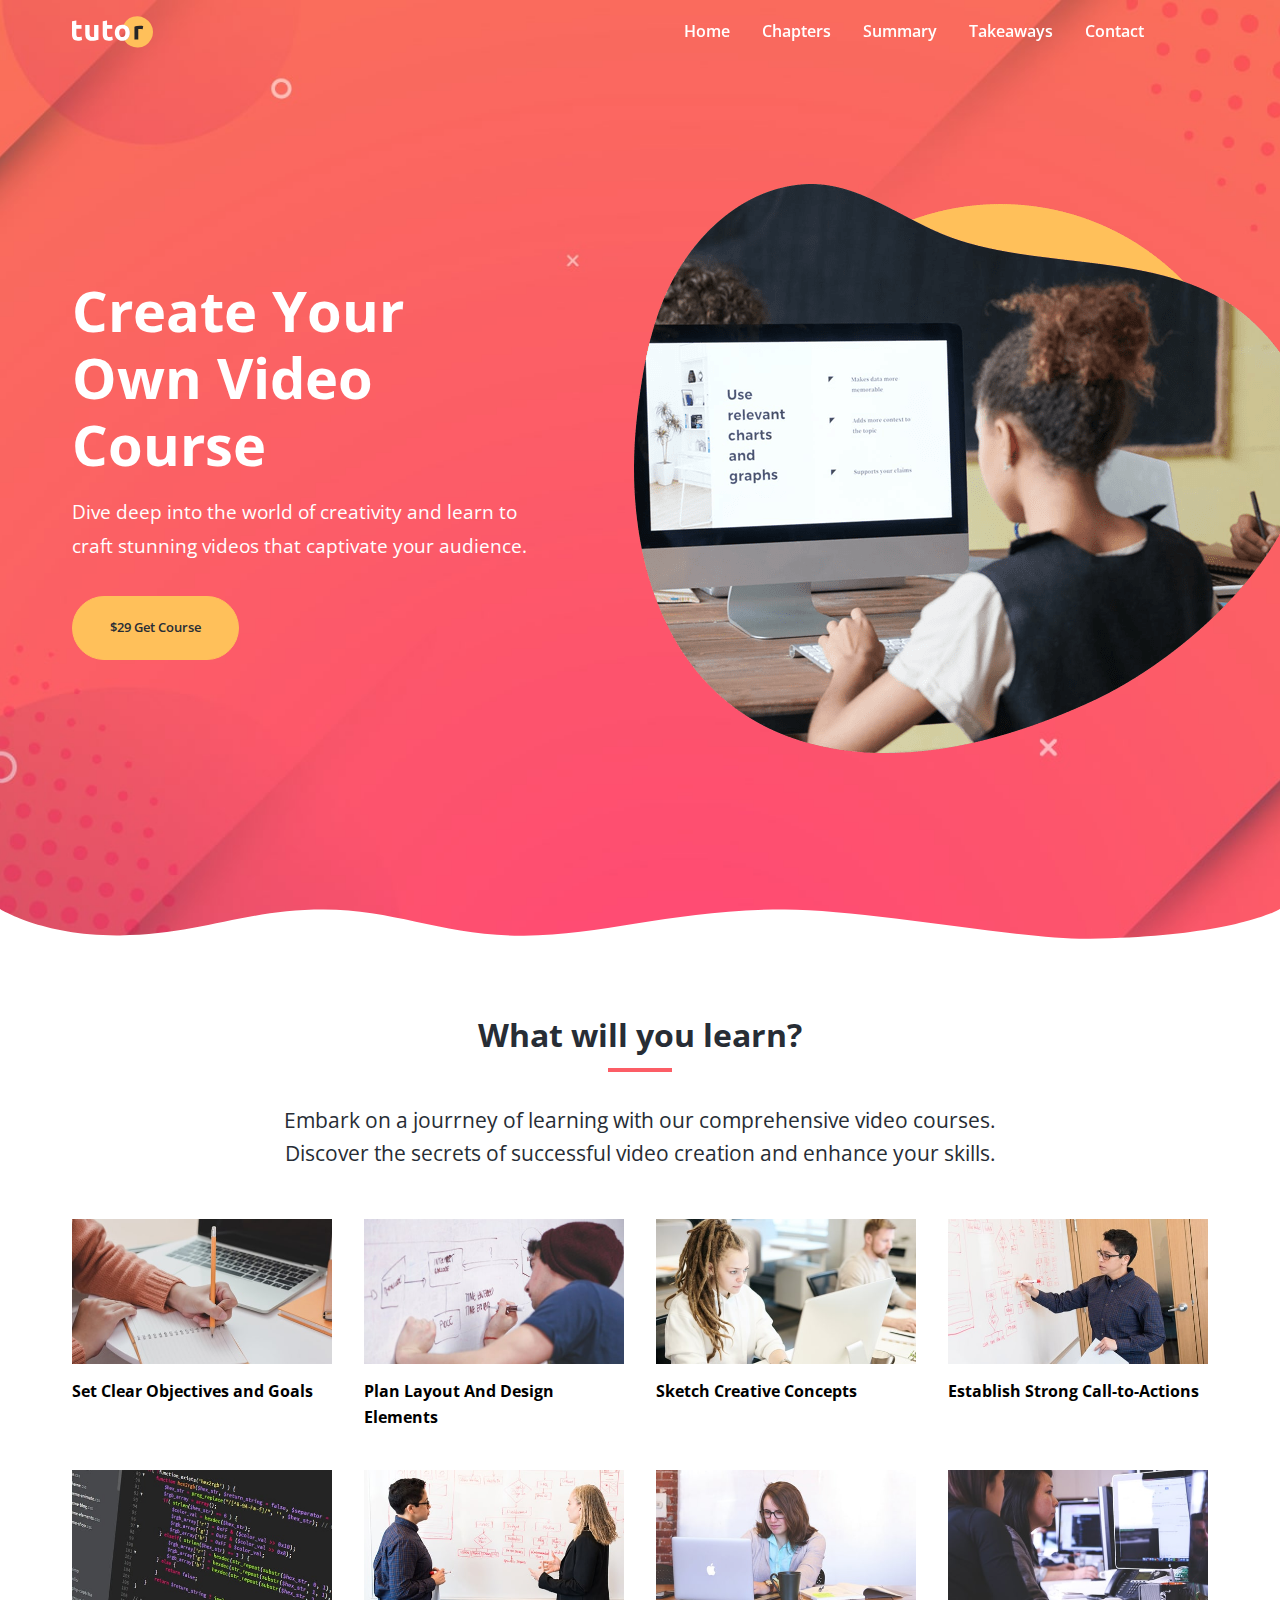
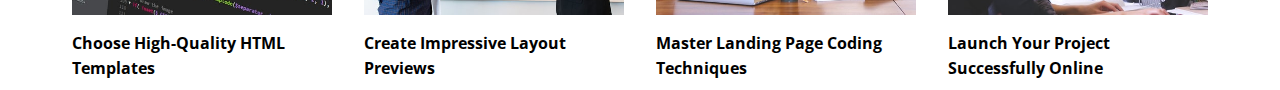
<file: index.html>
<!DOCTYPE html>
<html lang="en">
  <head>
    <meta charset="UTF-8" />
    <meta name="viewport" content="width=device-width, initial-scale=1.0" />
    <link rel="preconnect" href="https://fonts.googleapis.com" />
    <link rel="preconnect" href="https://fonts.gstatic.com" crossorigin />
    <link
      href="https://fonts.googleapis.com/css2?family=Open+Sans:ital,wght@0,300..800;1,300..800&display=swap"
      rel="stylesheet"
    />
    <link
      rel="stylesheet"
      href="https://cdnjs.cloudflare.com/ajax/libs/font-awesome/6.5.2/css/all.min.css"
      integrity="sha512-SnH5WK+bZxgPHs44uWIX+LLJAJ9/2PkPKZ5QiAj6Ta86w+fsb2TkcmfRyVX3pBnMFcV7oQPJkl9QevSCWr3W6A=="
      crossorigin="anonymous"
      referrerpolicy="no-referrer"
    />
    <link rel="stylesheet" href="./css/styles.css" />
    <link rel="icon" href="./images/favicon.png" />
    <title>Welcome To Tutor</title>
  </head>
  <body>
    <nav class="navbar">
      <div class="container navbar-flex">
        <img src="images/logo.svg" alt="tutor">
        <div class="main-menu-items">
          <ul class="main-menu-list">
            <li>
              <a href="#">Home</a>
            </li>
            <li>
              <a href="#chapters">Chapters</a>
            </li>
            <li>
              <a href="#summary">Summary</a>
            </li>
            <li>
              <a href="#takeaways">Takeaways</a>
            </li>
            <li>
              <a href="contact.html">Contact</a>
            </li>
            <li>
              <a href="facebook.com" target="_blank">
                <i class="fa-brands fa-facebook"></i>
              </a>
            </li>
            <li>
              <a href="x.com" target="_blank">
                <i class="fa-brands fa-twitter"></i>
              </a>
            </li>
          </ul>
        </div>

        <!-- Mobile menu -->
         <div class="mobile-menu">
          <!-- Mobile Toggle -->
          <div class="mobile-menu-toggle">
            <i class="fas fa-bars fa-2x"></i>
          </div>
          <!-- Mobile menu items -->
          <div class="mobile-menu-items">
            <ul class="mobile-menu-list">
              <li>
                <a href="#">Home</a>
              </li>
              <li>
                <a href="#chapters">Chapters</a>
              </li>
              <li>
                <a href="#summary">Summary</a>
              </li>
              <li>
                <a href="#takeaways">Takeaways</a>
              </li>
              <li>
                <a href="contact.html">Contact</a>
              </li>
              <li>
                <a href="facebook.com" target="_blank">
                  <i class="fa-brands fa-facebook"></i>
                </a>
              </li>
              <li>
                <a href="x.com" target="_blank">
                  <i class="fa-brands fa-twitter"></i>
                </a>
              </li>
            </ul>
          </div>
         </div>
      </div>
    </nav>
    <!-- hero -->
    <header class="hero">
      <div class="container hero-flex">
        <div class="hero-content">
          <h1>Create Your Own Video Course</h1>
          <p>Dive deep into the world of creativity and learn to craft stunning videos that captivate your audience.</p>
          <a href="#" class="btn">$29 Get Course</a>
        </div>
        <img src="images/header-course.png" alt="hero">
      </div>
      <svg
        class="frame-decoration"
        data-name="Layer 2"
        xmlns="http://www.w3.org/2000/svg"
        preserveAspectRatio="none"
        viewBox="0 0 1920 192.275"
      >
        <defs>
          <style>
            .cls-1 {
              fill: #ffffff;
            }
          </style>
        </defs>
        <title>frame-decoration</title>
        <path
          class="cls-1"
          d="M0,158.755s63.9,52.163,179.472,50.736c121.494-1.5,185.839-49.738,305.984-49.733,109.21,0,181.491,51.733,300.537,50.233,123.941-1.562,225.214-50.126,390.43-50.374,123.821-.185,353.982,58.374,458.976,56.373,217.907-4.153,284.6-57.236,284.6-57.236V351.03H0V158.755Z"
          transform="translate(0 -158.755)"
        />
      </svg>
    </header>

    <!-- Learn section  -->
    <section class="learn">
      <div class="container">
        <div class="section-header">
          <h2>What will you learn?</h2>
          <div class="heading-border"></div>
          <p>
            Embark on a jourrney of learning with our comprehensive video courses.
            Discover the secrets of successful video creation and enhance your skills.
          </p>
        </div>
        <div class="topics">
          <div class="topic">
            <div class="topic-image">
              <img src="images/description-1.jpg" alt="topic" />
            </div>
            <div class="topic-text">
              <h3>Set Clear Objectives and Goals</h3>
            </div>
          </div>
          <div class="topic">
            <div class="topic-image">
              <img src="images/description-2.jpg" alt="alternative" />
            </div>
            <div class="topic-text">
              <h3>Plan Layout And Design Elements</h3>
            </div>
          </div>
          <div class="topic">
            <div class="topic-image">
              <img src="images/description-3.jpg" alt="alternative" />
            </div>
            <div class="topic-text">
              <h3>Sketch Creative Concepts</h3>
            </div>
          </div>
          <div class="topic">
            <div class="topic-image">
              <img src="images/description-4.jpg" alt="alternative" />
            </div>
            <div class="topic-text">
              <h3>Establish Strong Call-to-Actions</h3>
            </div>
          </div>
          <div class="topic">
            <div class="topic-image">
              <img src="images/description-5.jpg" alt="alternative" />
            </div>
            <div class="topic-text">
              <h3>Choose High-Quality HTML Templates</h3>
            </div>
          </div>
          <div class="topic">
            <div class="topic-image">
              <img src="images/description-6.jpg" alt="alternative" />
            </div>
            <div class="topic-text">
              <h3>Create Impressive Layout Previews</h3>
            </div>
          </div>
          <div class="topic">
            <div class="topic-image">
              <img src="images/description-7.jpg" alt="alternative" />
            </div>
            <div class="topic-text">
              <h3>Master Landing Page Coding Techniques</h3>
            </div>
          </div>
          <div class="topic">
            <div class="topic-image">
              <img src="images/description-8.jpg" alt="alternative" />
            </div>
            <div class="topic-text">
              <h3>Launch Your Project Successfully Online</h3>
            </div>
          </div>
        </div>
      </div>
    </section>
    <script src="js/script.js"></script>
  </body>
</html>
</file>
<file: css/styles.css>
*,
*::before,
*::after {
  margin: 0;
  padding: 0;
  box-sizing: border-box;
}

:root {
  --primary-color: #fc5d66;
  --secondary-color: #ffc05a;
  --light-color: #f9fafb;
  --dark-color: #272d35;
}

html,
body {
  font-family: 'Open Sans', sans-serif;
  line-height: 1.6;
  scroll-behavior: smooth;
}

a {
  text-decoration: none;
}

ul {
  list-style: none;
}

img {
  max-width: 100%;
}

/* Utility classes */
.container {
  max-width: 1200px;
  margin: 0 auto;
  padding: 0 2rem;
}

.container-sm {
  max-width: 1000px;
  margin: 0 auto;
  padding: 0 2rem;
}

.btn {
  display: inline-block;
  padding: 1.3rem 2.3rem;
  border: 1px solid var(--secondary-color);
  border-radius: 32px;
  font-family: inherit;
  font-size: small;
  font-weight: 600;
  background:var(--secondary-color);
  color: var(--dark-color);
  cursor: pointer;
  transition: all 0.2s;
}

.btn:hover {
  background: var(--primary-color);
  color: #fff;
  border-color: #fff;
}

.section-header {
  max-width: 750px;
  margin: 0 auto;
  text-align: center;
  margin-bottom: 3rem;
}

.section-header h2 {
  font-size: 2rem;
  font-weight: 700;
  color: var(--dark-color);
  margin-bottom: 0.5rem;
}

.section-header p {
  font-size: 1.3rem;
  color: var(--dark-color);
}

.heading-border {
  width:64px;
  height: 4px;
  background: var(--primary-color);
  margin: 0 auto 2rem;
}

/* navbar */
.navbar {
  background: transparent;
  color: white;
  padding: 1rem 2rem;
  position: fixed;
  top: 0;
  right: 0;
  left: 0;
  z-index: 1000;
  transition: background-color 0.3s ease-in-out;
}

.navbar.navbar-scroll {
  background-color: rgba(235, 77, 85, 0.8);
  backdrop-filter: blur(10px);
}

.navbar-flex {
  display: flex;
  justify-content: space-between;
  align-items: center;
}

.navbar img {
  width: 81px;
  height: 32px;
}

.navbar .main-menu-list {
  display: flex;
  align-items: center;
  gap: 2rem;
  font-weight: 600;
}

.navbar a {
  color: #fff;
}

.navbar a:hover {
  color: var(--secondary-color);
}

.navbar i {
  font-size: 1.5rem;
}

.mobile-menu {
  display: none;
}

.navbar .mobile-menu-toggle {
  color: #fff;
  cursor: pointer;
}

.navbar .mobile-menu-items {
  position: absolute;
  top: 100%;
  left: 0;
  width: 100%;
  background: rgba(0,0,0,0.8);
  opacity: 0.95;
  padding: 3rem 2rem;
  text-align: center;
  box-shadow: 0 2px 5px rgba(0,0,0,0.1);
  border-top: 1px solid rgba(255, 255, 255, 0.1);
  transform: translateX(100%);
  transition: transform 0.3s ease;
}

.navbar .mobile-menu-items.active {
  transform: translateX(0);
}

.navbar .mobile-menu-list {
  display: flex;
  flex-direction: column;
  gap: 2rem;
  font-size: 1.2rem;
}

/* Hero */
.hero {
  background: #000 url(../images/header-background.jpg)
  center center/cover
  no-repeat;
  padding: 11.5rem 2rem 8rem;
  color: white;
  overflow-x: hidden;
  position: relative;
}

.hero .hero-flex {
  display: flex;
  justify-content: space-between;
  align-items: center;
  gap: 6rem;
  padding-bottom: 8rem;
}

.hero h1 {
  font-size: 3.5rem;
  line-height: 1.2;
  font-weight: 700;
  margin-bottom: 1rem;
}

.hero p {
  font-size: 1.2rem;
  margin-bottom: 2rem;
  line-height: 1.8;
  font-weight: 400;
}

.hero img {
  width: 100%;
  margin-right: -100px;
}

.hero .frame-decoration {
  position: absolute;
  bottom: 0;
  left: 0;
  width: 100%;
  height: 100px;
}

/* Learn Topics */
.topics {
  display: grid;
  grid-template-columns: repeat(4, 1fr);
  gap: 2rem;
}

.topic img {
  transition: transform 0.3s;
}

.topic img:hover {
  transform: scale(1.1);
}

.topic h3 {
  font-size: 1rem;
  font-weight: 700;
  margin: 0.5rem 0;
}

/* media queiries */
@media (max-width: 1200px){
  .hero .hero-flex {
    gap: 2rem;
  }

  .hero img {
    max-width: 500px;
    margin-right: 0;
  }

  .hero h1 {
    font-size: 3rem;
  }

  .topics {
    grid-template-columns: repeat(3, 1fr);
  }
}

@media (max-width: 992px){
  .hero {
    text-align: center;
  }

  .hero .hero-flex {
    flex-direction: column;
    padding-bottom: 3rem;
  }

  .hero img {
    max-width: 600px;
    margin-top: 2rem;
  }

  .topics {
    grid-template-columns: repeat(2, 1fr);
  }
  
}

@media (max-width: 768px){
  .main-menu-items {
    display: none;
  }

  .navbar .mobile-menu {
    display: block;
  }

  .navbar .mobile-menu-toggle {
    display: block;
    padding: 10px;
  }
}

@media (max-width: 576px){

  .hero {
    padding-right: 0.2rem;
    padding-left: 0.2rem;
  }

  .hero h1 {
    font-size: 2.5rem;
  }

  .hero img {
    max-width: 350px;
  }

  .topics {
    grid-template-columns: 1fr;
  }

}
</file>
